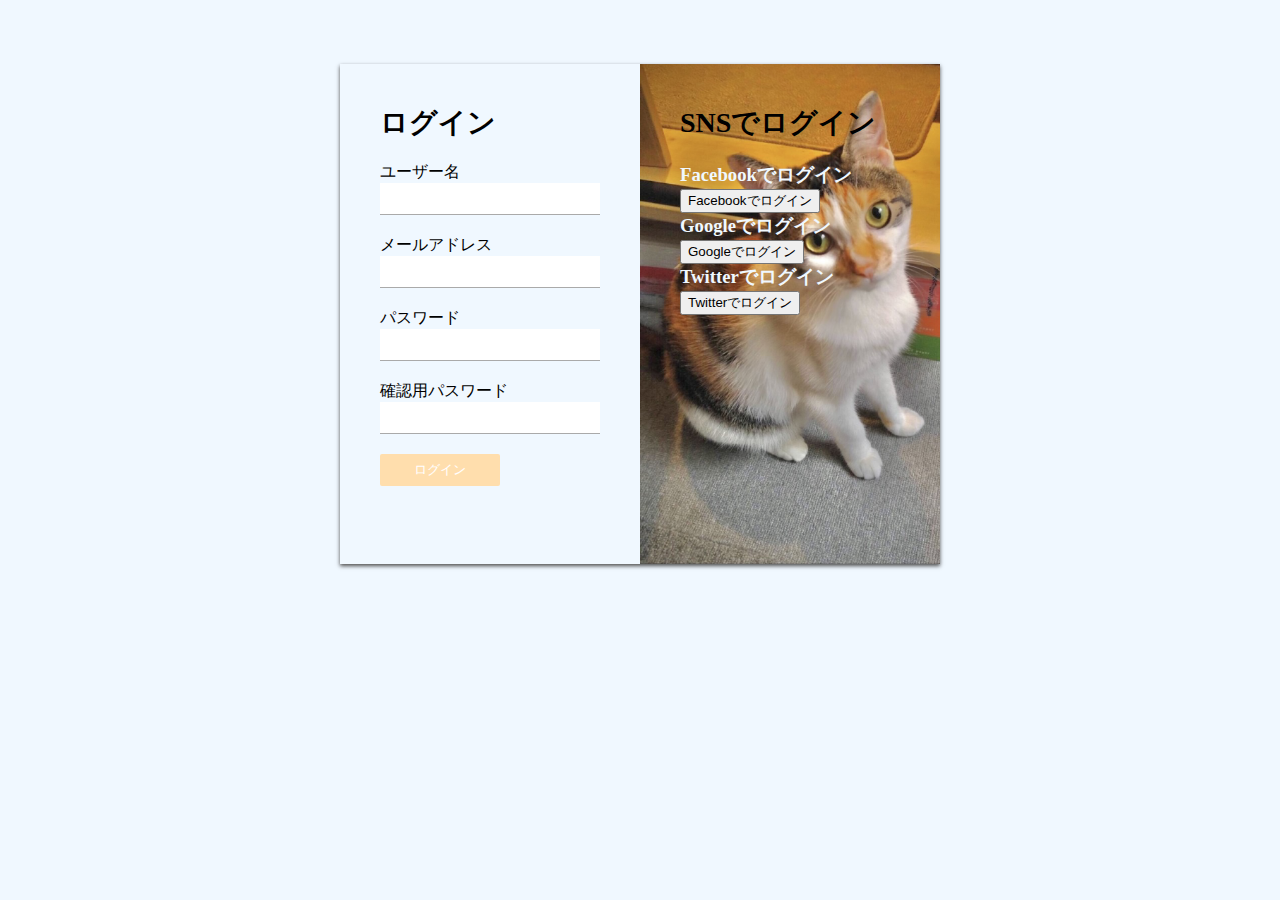
<file: ログインフォーム/index.html>
<!DOCTYPE html>
<html lang="en">
<head>
    <meta charset="UTF-8">
    <meta name="viewport" content="width=device-width, initial-scale=1.0">
    <title>ログイン画面</title>
    <link rel="stylesheet" href="style.css"/>
</head>
<body>
    <div id="login-box">
        
        <div class="left-box">
            <form>
        
               <h1>ログイン</h1>
               ユーザー名<br>
               <input type="text" name="username" placeholder="" /><br>
               メールアドレス<br>
               <input type="email" name="email" placeholder="" /><br>
               パスワード<br>
               <input type="password" name="password" placeholder="" /><br>
               確認用パスワード<br>
               <input type="password" name="cofirmedPassword" placeholder="" />
               <input type="submit" name="rogin-button" value="ログイン" />

            </form>
        </div>
            
               <div class="right-box">
                <h2>
                    <span class="loginWithSns">SNSでログイン<br>
                </h2>
                <h3>
                Facebookでログイン
                <button class="sns facebook">Facebookでログイン</button><br>
                Googleでログイン
                <button class="sns google">Googleでログイン</button><br>
                Twitterでログイン
                <button class="sns twitter">Twitterでログイン</button><br>
            </h3>
            </span>
            </div>   
            
            
    </div>
        

        </div>
    </div>
</body>
</html>
</file>
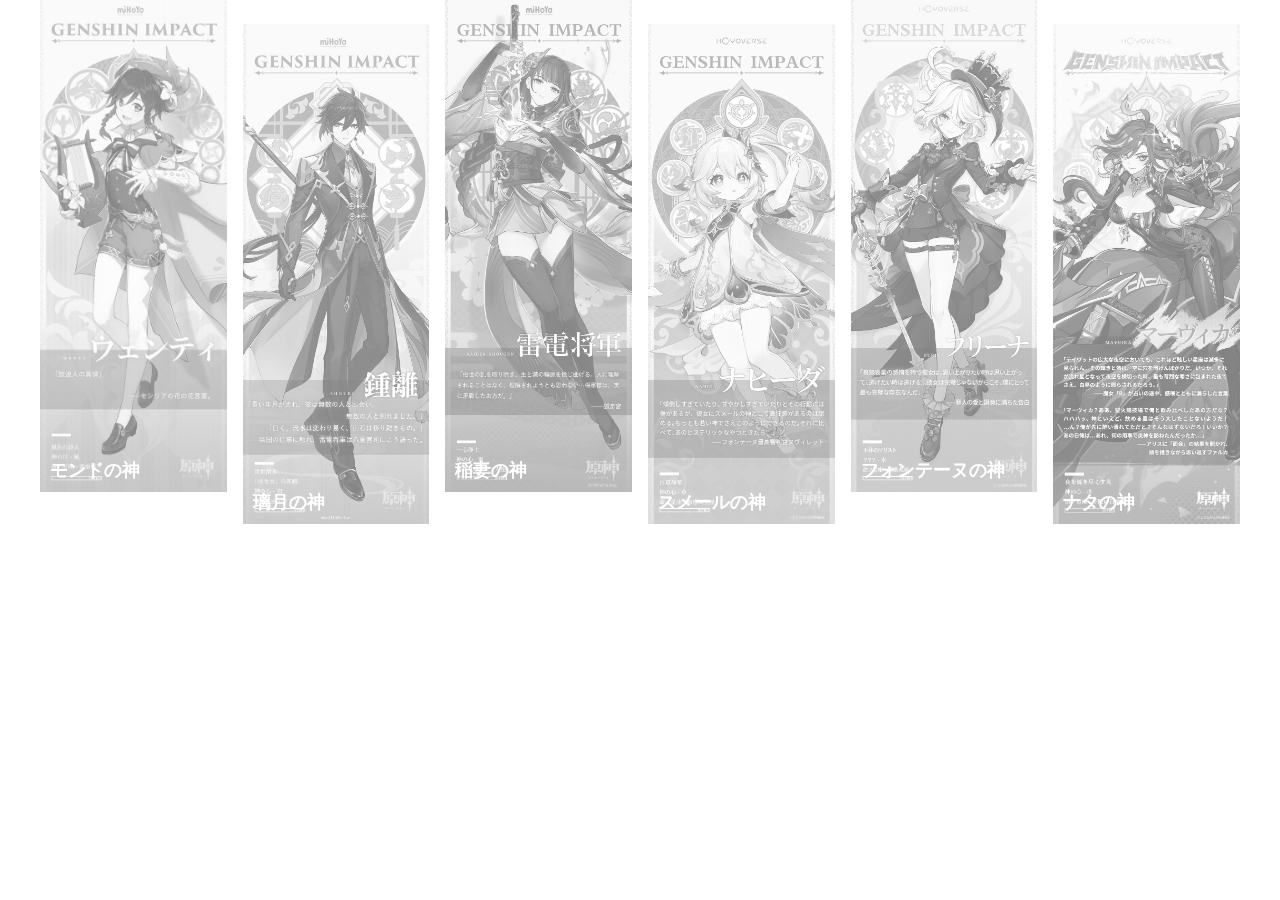
<file: 俗世の七執政のコピー/index.html>
<!DOCTYPE html>
<html lang="en">
<head>
    <meta charset="UTF-8">
    <meta name="viewport" content="width=device-width, initial-scale=1.0">
    <title>Document</title>
    <link rel="stylesheet" href="style.css">
</head>
<body>
    <div class="container">
        <div class="box" style="background-image: 
        url('./img/murase.jpg');" data-text="モンドの神"></div>
        <div class="box" style="background-image: 
        url('./img/maeno.jpg');" data-text="璃月の神"></div>
        <div class="box" style="background-image: 
        url('./img/sawashiro.jpg');" data-text="稲妻の神"></div>
        <div class="box" style="background-image: 
        url('./img/tamura.jpg');" data-text="スメールの神"></div>
        <div class="box" style="background-image: 
        url('./img/minase.jpg');" data-text="フォンテーヌの神"></div>
        <div class="box" style="background-image: 
        url('./img/komatsu.jpg');" data-text="ナタの神"></div>
      </div>
      
    <!-- <div class="container">
        <div class="box box-1" style="--img: url(./img/
        murase.jpg);" data-text="ウェンティ"></div>
        <div class="box box-2" style="--img: url(./img/
        maeno.jpg);" data-text="鍾離"></div>
        <div class="box box-3" style="--img: url(./img/
        sawashiro.jpg);" data-text="雷電将軍"></div>
        <div class="box box-4" style="--img: url(./img/
        tamura.jpg);" data-text="ナヒーダ"></div>
        <div class="box box-5" style="--img: url(./img/
        minase.jpg);" data-text="フリーナ"></div>
        <div class="box box-6" style="--img: url(./img/
        komatsu.jpg);" data-text="マーヴィカ"></div>
    </div> -->
</body>
</html>
</file>
<file: ログインフォーム/style.css>
* {
    box-sizing: border-box;
}

body {
    margin: 0;
    padding: 0;
    background: aliceblue;
    font-size: 16px;
    
    font-weight: 300;
}

#login-box {
    position: relative;
    margin: 5% auto; 
    width: 600px;
    height: 500px;
    box-shadow: 0 2px 4px #4d4d4d;
}

.left-box {
    
    position: absolute;
    top: 0;
    left: 0;
    padding: 40px;
    width: 300px;
    height: 400px;
}

.right-box {
    background-color: chartreuse;
    position: absolute;
    
    top: 0;
    right: 0;
    padding: 40px;
    width: 300px;
    height: 500px;
    background-image: url(./img/テト！！.jpg);
    background-size: cover;
}


h1 {
    margin-top: 0;
    margin-bottom: 20px;
    font-weight: 300px;
    font-size: 28px;
}

h2 {
    margin-top: 0;
    margin-bottom: 20px;
    font-weight: 300px;
    font-size: 28px;
}

h3 {
    color: aliceblue;
}

input[type="text"],
input[type="email"],
input[type="password"] {
    margin-bottom: 20px;
    padding: 4px;
    width: 220px;
    height: 32px;
    border: none;
    outline: none;
    border-bottom: 1px solid #aaa;
    font-weight: 400;
    font-size: 15px;
    transition: all 0.3s;
}

input[type="submit"] {
    margin-bottom: 28px;
    width: 120px;
    height: 32px;
    background-color: navajowhite;
    border-radius: 2px;
    border: none;
    color: white;
    transition: all 0.3s;
    cursor: pointer;
}

input[type="submit"]:hover {
    background-color: #a7793a;
}
</file>
<file: 俗世の七執政のコピー/style.css>
.container {
  display: grid;
  grid-template-columns: repeat(6, 1fr);
  gap: 1em;
  overflow: visible;       /* ⬅ 拡大がはみ出ても見えるように */
  position: relative;
  max-width: 1200px;
  margin: auto;
}

  
  .box {
    width: 100%; /* ← 正しく戻す */
    height: 500px;
    background-size: cover;
    background-position: center;
    background-repeat: no-repeat;
    transition: filter 400ms ease, transform 400ms ease;
    filter: grayscale(100%) opacity(0.5);
    z-index: 1;
    position: relative;
  }
  
  
  .box:hover {
    filter: grayscale(0%) opacity(1);
    transform: scale(1.1); /* 拡大 */
    z-index: 10;
  }
  
  

  .box::before {
    content: attr(data-text);
    position: absolute;
    bottom: 10px;
    left: 10px;
    color: white;
    font-size: 18px;
    font-weight: bold;
  }
  
  .box::after {
    content: attr(data-text);
    position: absolute;
    bottom: 20px;
    background: #000;
    color: #fff;
    padding: 10px 10px 10px 14px;
    letter-spacing: 4px;
    text-transform: uppercase;
    transform: translateY(60px);
    opacity: 0;
    transition: all 400ms;
  }

  .container:hover .box {
    filter: grayscale(100%) opacity(0.2);
  }

  .container .box:hover {
    filter: grayscale(0%) opacity(1);
  }
  
  .box:hover::after {
    transform: translateY(0);
    opacity: 1;
    transition-delay: 400ms;
  }

  .container:has(.box-1:hover) {
    grid-template-columns: 3fr 1fr 1fr 1fr 1fr 1fr;
  }

  .container:has(.box-2:hover) {
    grid-template-columns: 1fr 3fr 1fr 1fr 1fr 1fr;
  }

  .container:has(.box-3:hover) {
    grid-template-columns: 1fr 1fr 3fr 1fr 1fr 1fr;
  }

  .container:has(.box-4:hover) {
    grid-template-columns: 1fr 1fr 1fr 3fr 1fr 1fr;
  }

  .container:has(.box-5:hover) {
    grid-template-columns: 1fr 1fr 1fr 1fr 3fr 1fr;
  }

  .container:has(.box-6:hover) {
    grid-template-columns: 1fr 1fr 1fr 1fr 1fr 3fr;
  }

  .box:nth-child(odd) {
    transform: translateY(-16px);
  }
  
  .box:hover:nth-child(odd) {
    transform: translateY(-16px) scale(1.1); /* 両方まとめて書く */
  }
  
  .box:nth-child(even) {
    transform: translateY(16px);
  }
  
  .box:hover:nth-child(even) {
    transform: translateY(16px) scale(1.1);
  }
</file>
